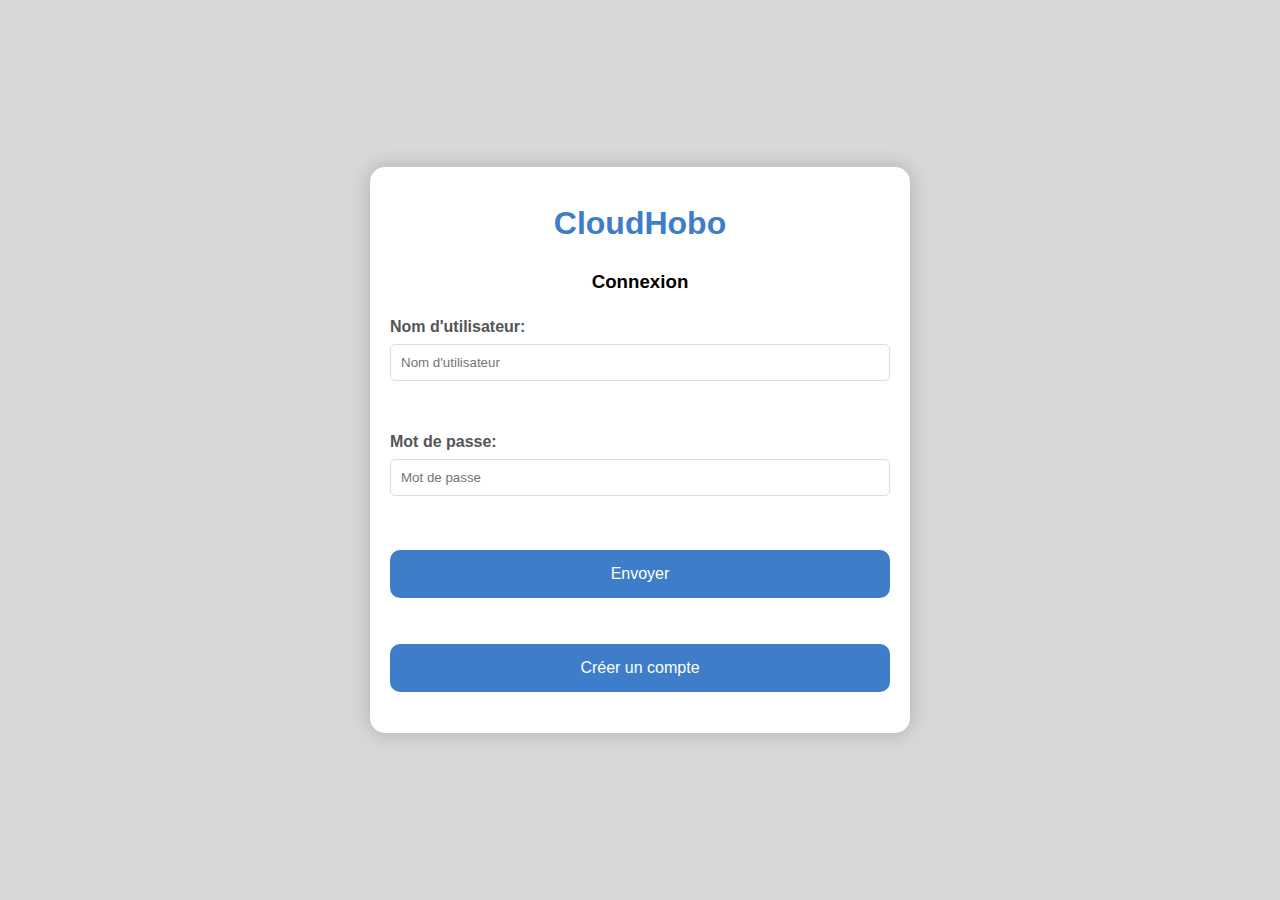
<file: Docker/nginx/index.html>
<!DOCTYPE html>
<html>
  <head>
    <title>CloudHobo Main Page</title>
    <link rel="stylesheet" href="style.css" />
  </head>

  <body>
    <div class="main">
      <h1>CloudHobo</h1>
      <h3>Connexion</h3>

      <form action="">
        <label for="username"> Nom d'utilisateur: </label>
        <input
          type="text"
          id="username"
          name="username"
          placeholder="Nom d'utilisateur"
          required
        />
        <br />
        <label for="password"> Mot de passe: </label>
        <input
          type="password"
          id="password"
          name="password"
          placeholder="Mot de passe"
          required
        />
        <br />
        <div class="wrap">
          <button type="submit">Envoyer</button>
        </div>
      </form>
      <p>
            <a href="accountCreation.html">
                <button type="submit">Créer un compte</button> 
            </a>
      </p>
    </div>
  </body>
</html>
</file>
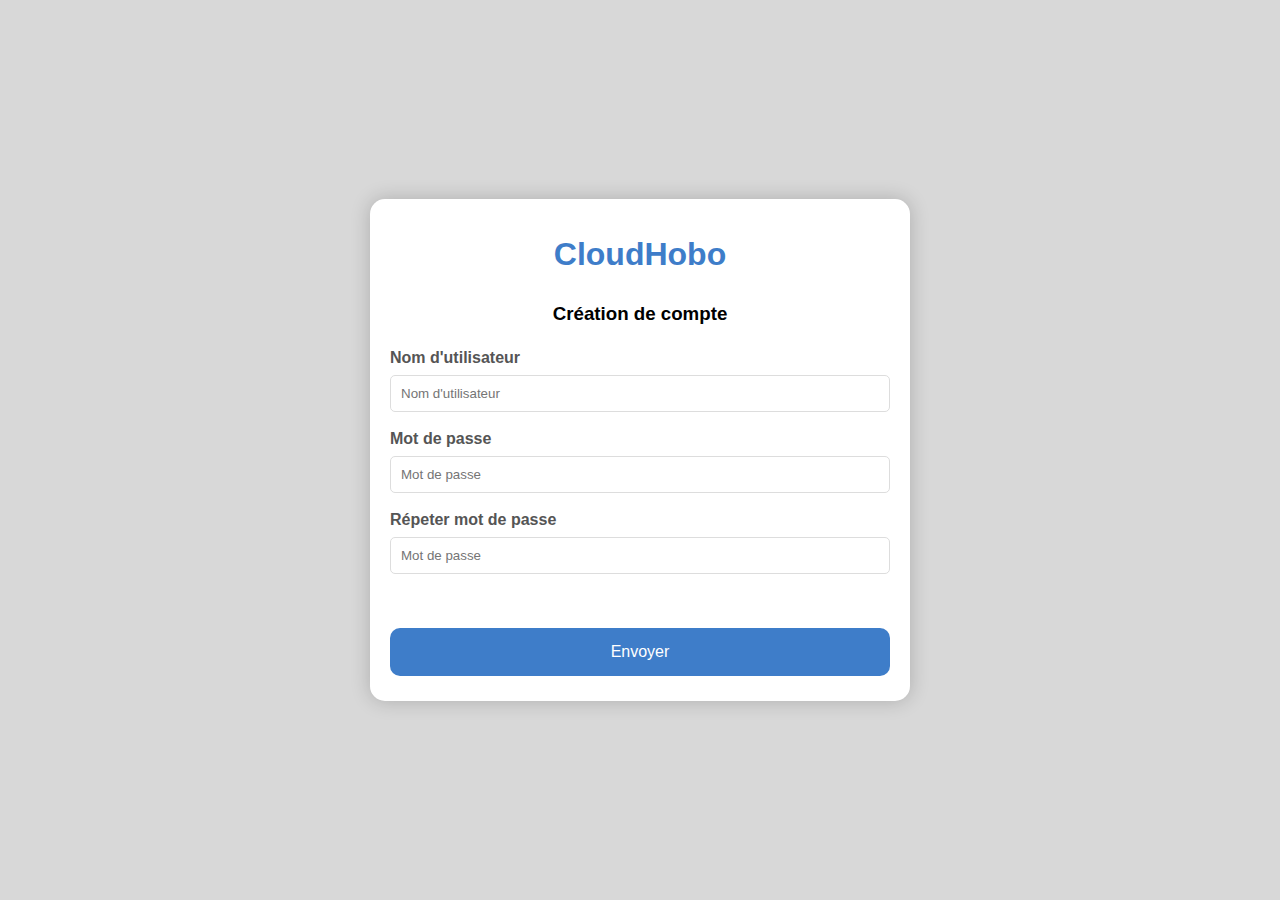
<file: Docker/nginx/accountCreation.html>
<!DOCTYPE html>
<html>
  <head>
    <title>CloudHobo User Creation</title>
    <link rel="stylesheet" href="style.css" />
  </head>

  <body>
    <div class="main">
      <h1>CloudHobo</h1>
      <h3>Création de compte</h3>

      <label for="email"><b>Nom d'utilisateur</b></label>
    <input type="text" placeholder="Nom d'utilisateur" name="username" id="username" required>

    <label for="psw"><b>Mot de passe</b></label>
    <input type="password" placeholder="Mot de passe" name="psw" id="psw" required>

    <label for="psw-repeat"><b>Répeter mot de passe</b></label>
    <input type="password" placeholder="Mot de passe" name="psw-repeat" id="psw-repeat" required>
        <br />
        <div class="wrap">
          <button type="submit">Envoyer</button>
        </div>
    </div>
  </body>
</html>
</file>
<file: Docker/nginx/style.css>
/*style.css*/
body {
    display: flex;
    align-items: center;
    justify-content: center;
    font-family: sans-serif;
    line-height: 1.5;
    min-height: 100vh;
    background: #d8d8d8;
    flex-direction: column;
    margin: 0;
}
  
.main {
    background-color: #ffffff;
    border-radius: 15px;
    box-shadow: 0 0 20px rgba(0, 0, 0, 0.2);
    padding: 10px 20px;
    transition: transform 0.2s;
    width: 500px;
    text-align: center;
}

h1 {
    color: #3e7dc9;
}
  
label {
    display: block;
    width: 100%;
    margin-top: 10px;
    margin-bottom: 5px;
    text-align: left;
    color: #555;
    font-weight: bold;
}
  
input {
    display: block;
    width: 100%;
    margin-bottom: 15px;
    padding: 10px;
    box-sizing: border-box;
    border: 1px solid #ddd;
    border-radius: 5px;
}
  
button {
    padding: 15px;
    border-radius: 10px;
    margin-top: 15px;
    margin-bottom: 15px;
    border: none;
    color: white;
    cursor: pointer;
    background-color: #3e7dc9;
    width: 100%;
    font-size: 16px;
}
  
.wrap {
    display: flex;
    justify-content: center;
    align-items: center;
}
</file>
